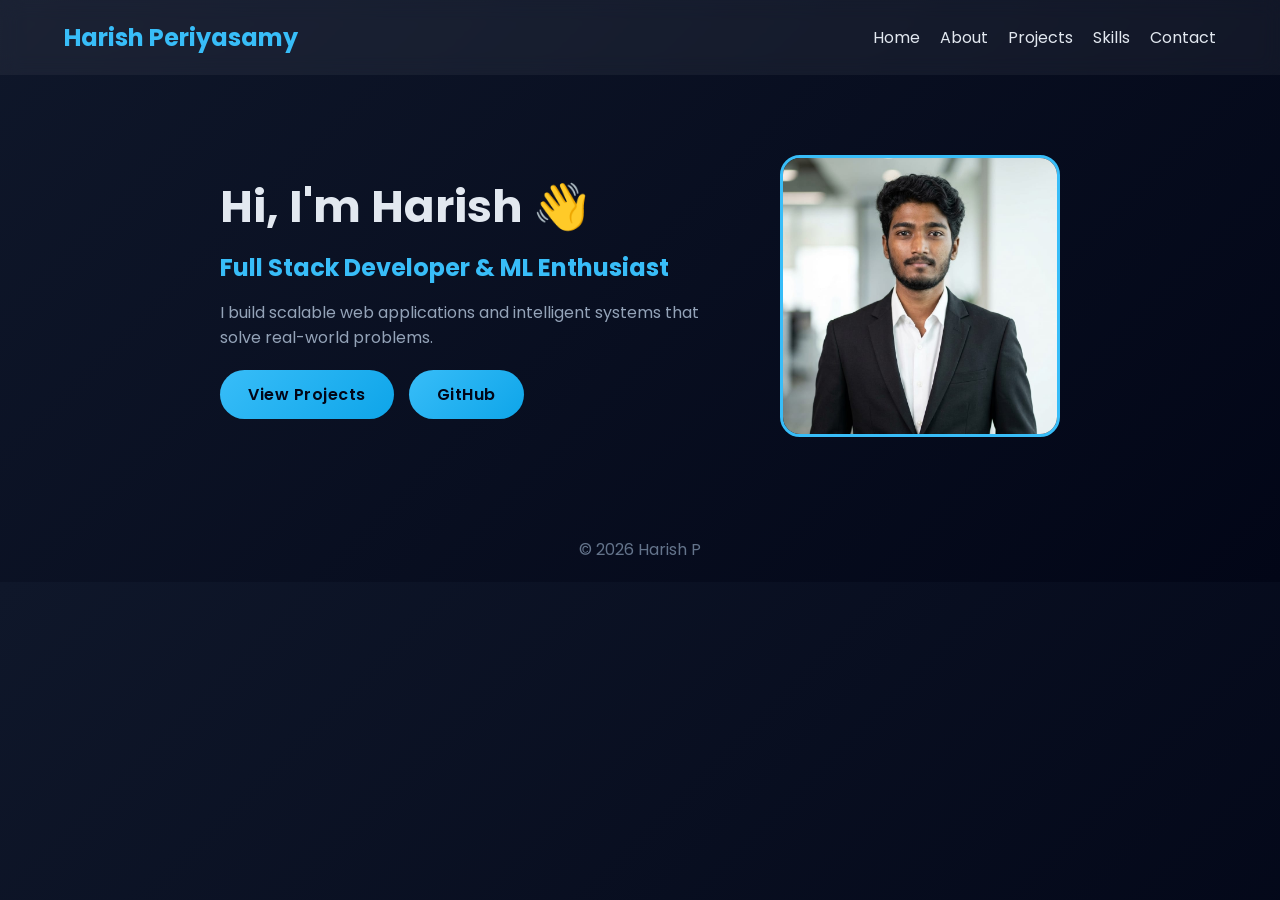
<file: index.html>
<!DOCTYPE html>
<html lang="en">
<head>
<meta charset="UTF-8">
<title>Harish P | Full Stack Developer</title>
<link rel="stylesheet" href="style.css">
</head>
<body>

<nav>
  <h2>Harish Periyasamy</h2>
  <ul>
    <li><a href="index.html">Home</a></li>
    <li><a href="about.html">About</a></li>
    <li><a href="projects.html">Projects</a></li>
    <li><a href="skills.html">Skills</a></li>
    <li><a href="contact.html">Contact</a></li>
  </ul>
</nav>

<section class="hero">
  <div class="hero-content">
    <h1>Hi, I'm Harish 👋</h1>
    <h3>Full Stack Developer & ML Enthusiast</h3>
    <p>I build scalable web applications and intelligent systems that solve real-world problems.</p>
    <div class="buttons">
      <a href="projects.html" class="btn">View Projects</a>
      <a href="https://https://github.com/Harish007700" class="btn">GitHub</a>
    </div>
  </div>

  <div class="hero-img">
    <img src="WhatsApp Image 2026-04-05 at 8.55.33 AM.jpeg" alt="Harish">
  </div>
</section>

<footer>
  © 2026 Harish P
</footer>
</body>

</html>
</file>
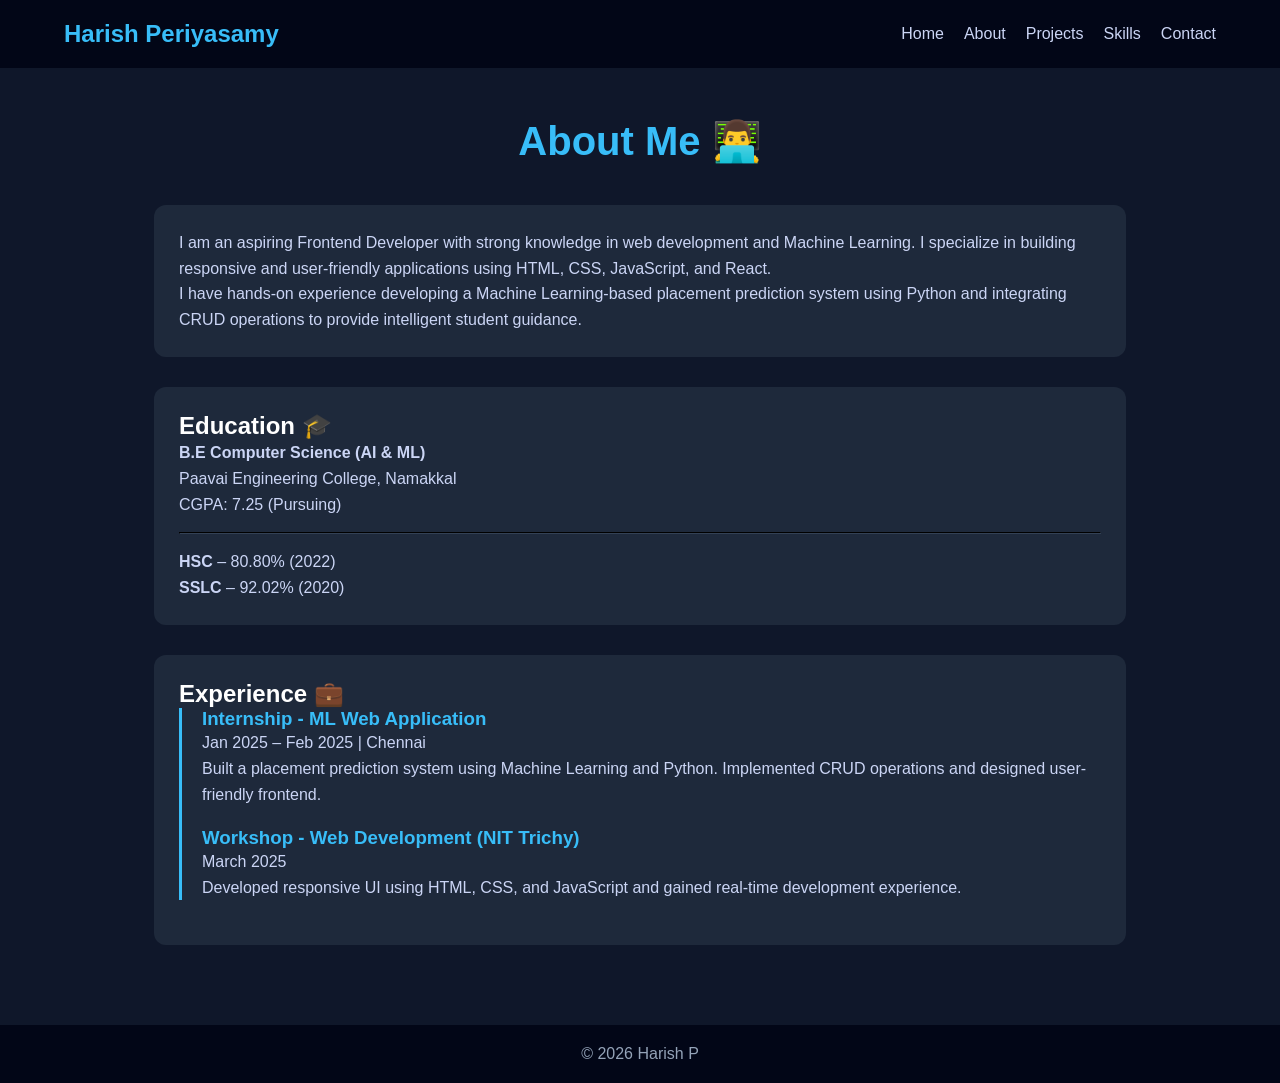
<file: about.html>
<!DOCTYPE html>
<html lang="en">
<head>
<meta charset="UTF-8">
<meta name="viewport" content="width=device-width, initial-scale=1.0">
<title>About | Harish P</title>

<style>

/* RESET */
*{
  margin:0;
  padding:0;
  box-sizing:border-box;
}

body {
  font-family: 'Segoe UI', sans-serif;
  background: #0f172a;
  color: white;
}

/* ================= NAVBAR ================= */
nav {
  display: flex;
  justify-content: space-between;
  align-items: center;
  padding: 20px 5%;
  background: #020617;
  flex-wrap: wrap;
}

nav h2 {
  color: #38bdf8;
}

nav ul {
  list-style: none;
  display: flex;
  gap: 20px;
  flex-wrap: wrap;
}

nav ul li a {
  text-decoration: none;
  color: #cbd5f5;
  transition: 0.3s;
}

nav ul li a:hover {
  color: #38bdf8;
}

/* ================= CONTAINER ================= */
.container {
  padding: 50px 5%;
}

h1 {
  text-align: center;
  color: #38bdf8;
  margin-bottom: 40px;
  font-size: clamp(1.8rem, 5vw, 2.5rem);
}

/* ================= CARD ================= */
.card {
  background: #1e293b;
  padding: 25px;
  border-radius: 12px;
  margin-bottom: 30px;
  transition: 0.3s;
}

.card:hover {
  transform: translateY(-5px);
  box-shadow: 0 0 15px #38bdf8;
}

/* ================= TIMELINE ================= */
.timeline {
  border-left: 3px solid #38bdf8;
  padding-left: 20px;
}

.timeline-item {
  margin-bottom: 20px;
}

.timeline-item h3 {
  margin: 0;
  color: #38bdf8;
}

/* ================= TEXT ================= */
p {
  color: #cbd5f5;
  line-height: 1.6;
  font-size: clamp(0.9rem, 2.5vw, 1rem);
}

/* ================= FOOTER ================= */
footer {
  text-align: center;
  padding: 20px;
  background: #020617;
  color: #94a3b8;
}

/* ================= RESPONSIVE ================= */

/* 📱 MOBILE */
@media (max-width: 600px) {

  nav {
    flex-direction: column;
    align-items: center;
    text-align: center;
  }

  nav ul {
    justify-content: center;
    margin-top: 10px;
  }

  .container {
    padding: 30px 5%;
  }

  .card {
    padding: 20px;
  }

}

/* 📲 TABLET */
@media (max-width: 992px) {

  .container {
    padding: 40px 5%;
  }

}

/* 💻 LARGE SCREENS */
@media (min-width: 1200px) {

  .container {
    max-width: 1100px;
    margin: auto;
  }

}

</style>
</head>

<body>

<!-- NAVBAR -->
<nav>
  <h2>Harish Periyasamy</h2>
  <ul>
    <li><a href="index.html">Home</a></li>
    <li><a href="about.html">About</a></li>
    <li><a href="projects.html">Projects</a></li>
    <li><a href="skills.html">Skills</a></li>
    <li><a href="contact.html">Contact</a></li>
  </ul>
</nav>

<!-- CONTENT -->
<section class="container">

<h1>About Me 👨‍💻</h1>

<!-- ABOUT -->
<div class="card">
  <p>
    I am an aspiring Frontend Developer with strong knowledge in web development
    and Machine Learning. I specialize in building responsive and user-friendly
    applications using HTML, CSS, JavaScript, and React.
  </p>

  <p>
    I have hands-on experience developing a Machine Learning-based placement
    prediction system using Python and integrating CRUD operations to provide
    intelligent student guidance.
  </p>
</div>

<!-- EDUCATION -->
<div class="card">
  <h2>Education 🎓</h2>

  <p><strong>B.E Computer Science (AI & ML)</strong></p>
  <p>Paavai Engineering College, Namakkal</p>
  <p>CGPA: 7.25 (Pursuing)</p>

  <hr style="border-color:#334155; margin:15px 0;">

  <p><strong>HSC</strong> – 80.80% (2022)</p>
  <p><strong>SSLC</strong> – 92.02% (2020)</p>
</div>

<!-- EXPERIENCE -->
<div class="card">
  <h2>Experience 💼</h2>

  <div class="timeline">

    <div class="timeline-item">
      <h3>Internship - ML Web Application</h3>
      <p>Jan 2025 – Feb 2025 | Chennai</p>
      <p>
        Built a placement prediction system using Machine Learning and Python.
        Implemented CRUD operations and designed user-friendly frontend.
      </p>
    </div>

    <div class="timeline-item">
      <h3>Workshop - Web Development (NIT Trichy)</h3>
      <p>March 2025</p>
      <p>
        Developed responsive UI using HTML, CSS, and JavaScript and gained
        real-time development experience.
      </p>
    </div>

  </div>
</div>

</section>

<!-- FOOTER -->
<footer>
  © 2026 Harish P
</footer>

</body>
</html>
</file>
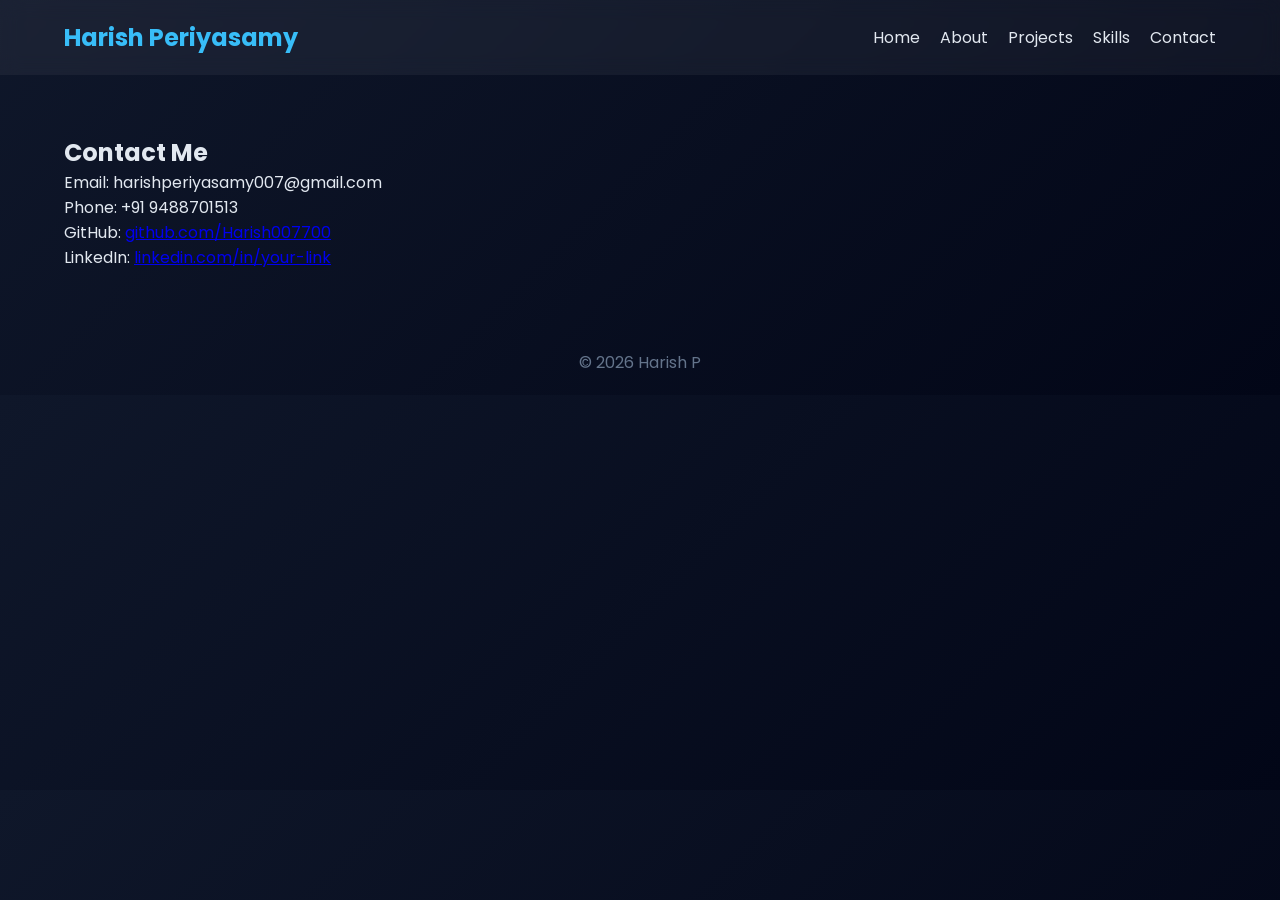
<file: contact.html>
<!DOCTYPE html>
<html lang="en">
<head>
<meta charset="UTF-8">
<title>Contact | Harish P</title>
<link rel="stylesheet" href="style.css">
</head>
<body>
<nav>
  <h2>Harish Periyasamy</h2>
  <ul>
    <li><a href="index.html">Home</a></li>
    <li><a href="about.html">About</a></li>
    <li><a href="projects.html">Projects</a></li>
    <li><a href="skills.html">Skills</a></li>
    <li><a href="contact.html">Contact</a></li>
  </ul>
</nav>

<section class="container">
  <h1>Contact Me</h1>
  <p>Email: harishperiyasamy007@gmail.com</p>
  <p>Phone: +91 9488701513</p>
  <p>
    GitHub: <a href="https://github.com/Harish007700" target="_blank">github.com/Harish007700</a><br>
    LinkedIn: <a href="https://www.linkedin.com/feed/" target="_blank">linkedin.com/in/your-link</a>
  </p>
</section>

<footer>
  © 2026 Harish P
</footer>
</body>
</html>
</file>
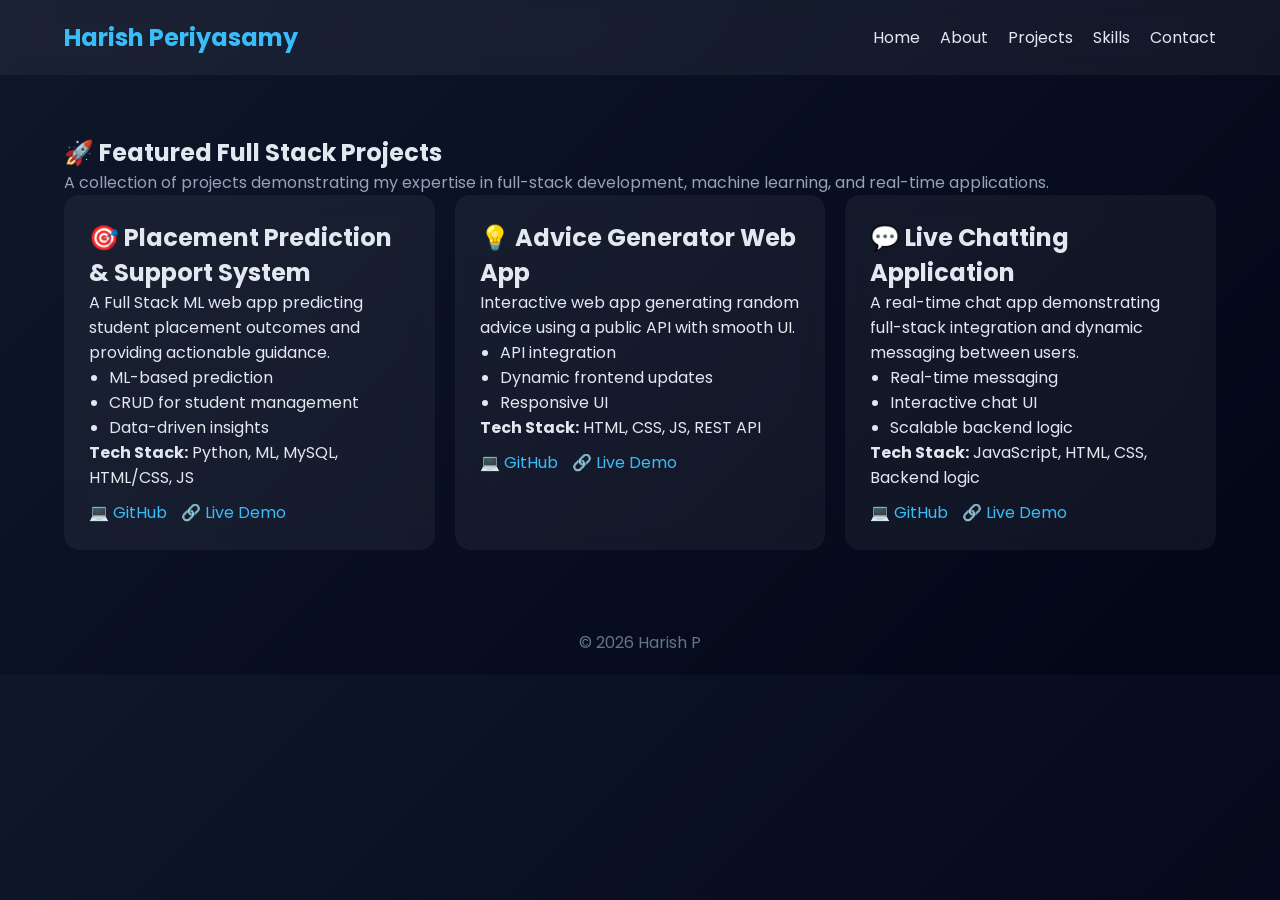
<file: projects.html>
<!DOCTYPE html>
<html lang="en">
<head>
<meta charset="UTF-8">
<title>Projects | Harish P</title>
<link rel="stylesheet" href="style.css">
</head>
<body>
<nav>
  <h2>Harish Periyasamy</h2>
  <ul>
    <li><a href="index.html">Home</a></li>
    <li><a href="about.html">About</a></li>
    <li><a href="projects.html">Projects</a></li>
    <li><a href="skills.html">Skills</a></li>
    <li><a href="contact.html">Contact</a></li>
  </ul>
</nav>

<section class="container">
  <h1>🚀 Featured Full Stack Projects</h1>
  <p style="color:#94a3b8;">
    A collection of projects demonstrating my expertise in full-stack development,
    machine learning, and real-time applications.
  </p>

  <div class="projects">

    <!-- Project 1 -->
    <div class="card">
      <h2>🎯 Placement Prediction & Support System</h2>
      <p>A Full Stack ML web app predicting student placement outcomes and providing actionable guidance.</p>
      <ul>
        <li>ML-based prediction</li>
        <li>CRUD for student management</li>
        <li>Data-driven insights</li>
      </ul>
      <p><b>Tech Stack:</b> Python, ML, MySQL, HTML/CSS, JS</p>
      <div class="project-links">
        <a href="https://github.com/Harish007700/Placement-Prediction-and-Support-System.git" target="_blank">💻 GitHub</a>
        <a href="#">🔗 Live Demo</a>
      </div>
    </div>

    <!-- Project 2 -->
    <div class="card">
      <h2>💡 Advice Generator Web App</h2>
      <p>Interactive web app generating random advice using a public API with smooth UI.</p>
      <ul>
        <li>API integration</li>
        <li>Dynamic frontend updates</li>
        <li>Responsive UI</li>
      </ul>
      <p><b>Tech Stack:</b> HTML, CSS, JS, REST API</p>
      <div class="project-links">
        <a href="https://github.com/Harish007700/Advice-Generator.git" target="_blank">💻 GitHub</a>
        <a href="#">🔗 Live Demo</a>
      </div>
    </div>

    <!-- Project 3 -->
    <div class="card">
      <h2>💬 Live Chatting Application</h2>
      <p>A real-time chat app demonstrating full-stack integration and dynamic messaging between users.</p>
      <ul>
        <li>Real-time messaging</li>
        <li>Interactive chat UI</li>
        <li>Scalable backend logic</li>
      </ul>
      <p><b>Tech Stack:</b> JavaScript, HTML, CSS, Backend logic</p>
      <div class="project-links">
        <a href="https://github.com/Harish007700/live-chatting-app.git" target="_blank">💻 GitHub</a>
        <a href="#">🔗 Live Demo</a>
      </div>
    </div>

  </div>
</section>

<footer>
  © 2026 Harish P
</footer>
</body>
</html>
</file>
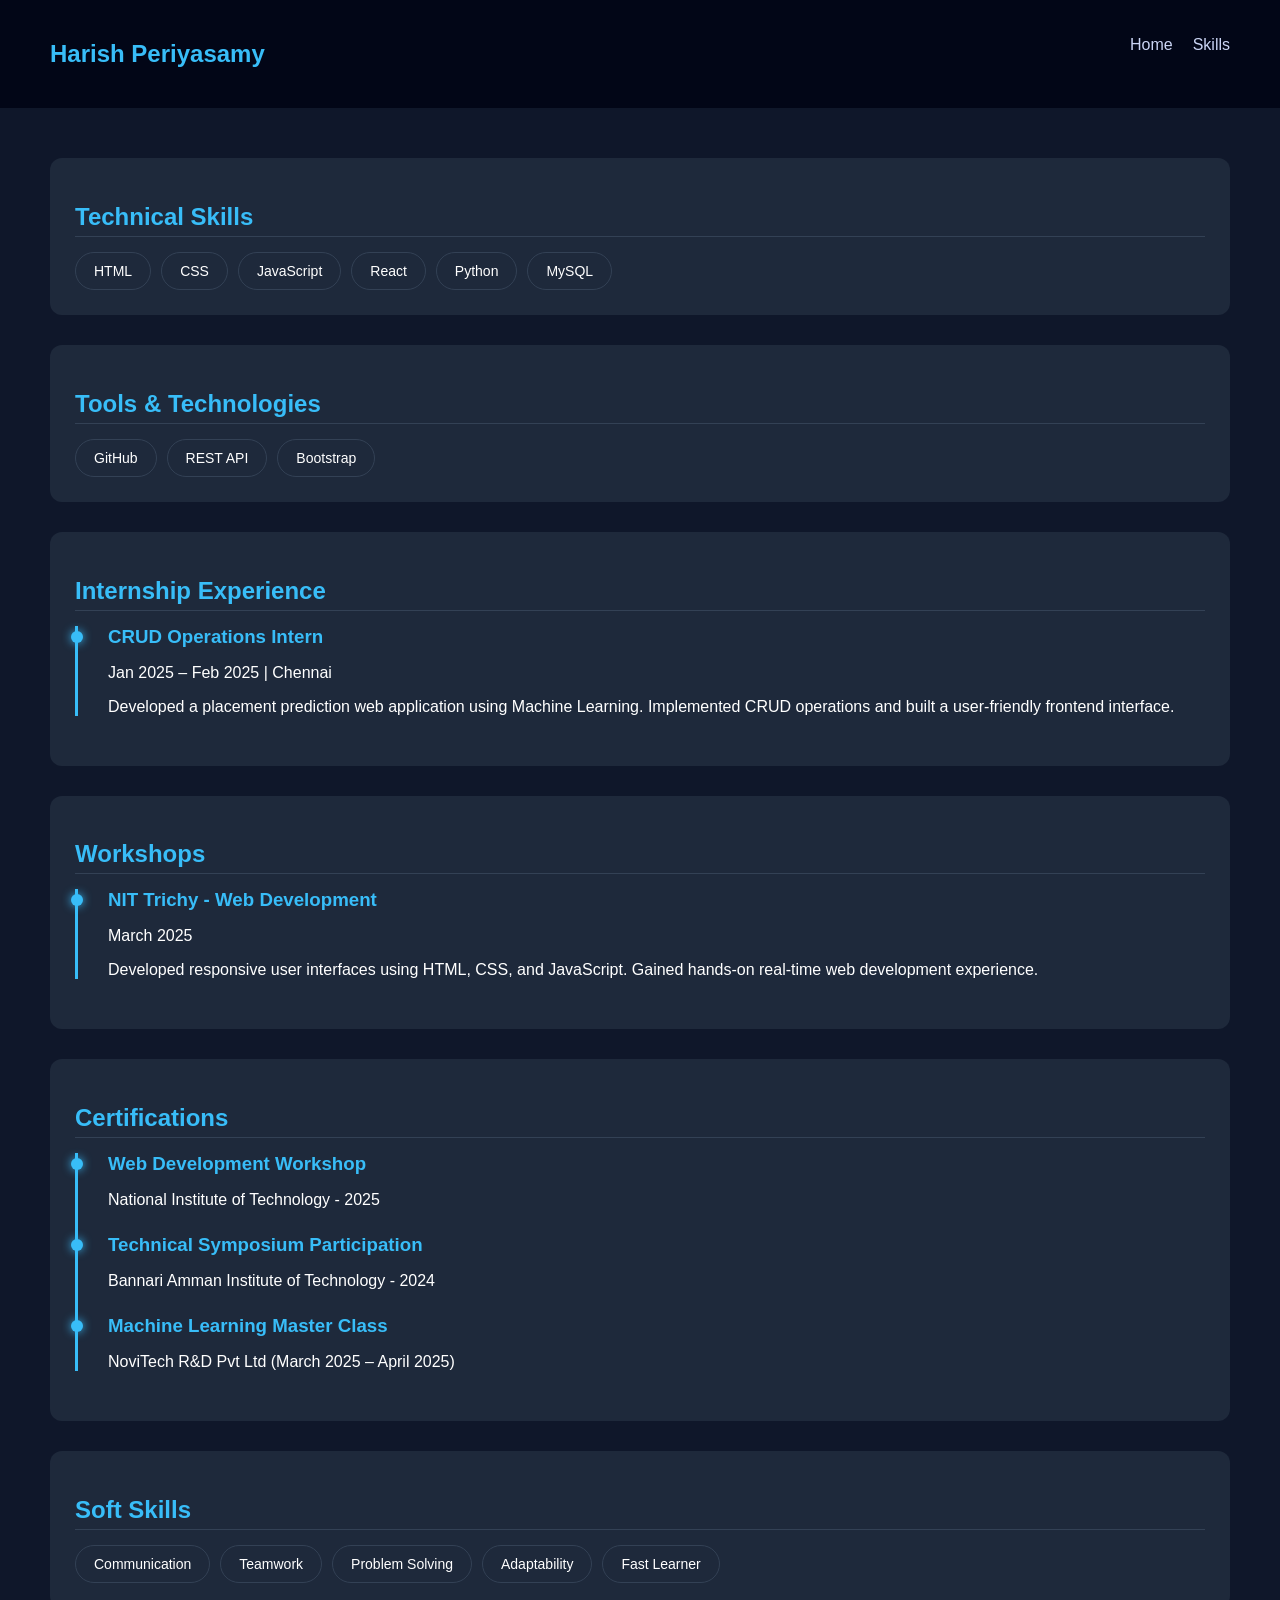
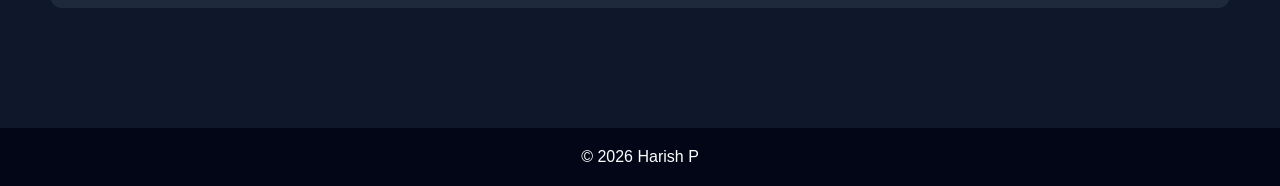
<file: skills.html>
<!DOCTYPE html>
<html lang="en">
<head>
<meta charset="UTF-8">
<title>Skills | Harish P</title>

<style>
body {
  margin: 0;
  font-family: 'Segoe UI', sans-serif;
  background: #0f172a;
  color: white;
}

/* NAVBAR */
nav {
  display: flex;
  justify-content: space-between;
  padding: 20px 50px;
  background: #020617;
}

nav h2 {
  color: #38bdf8;
}

nav ul {
  list-style: none;
  display: flex;
  gap: 20px;
}

nav ul li a {
  text-decoration: none;
  color: #cbd5f5;
}

/* CONTAINER */
.container {
  padding: 50px;
}

h1 {
  text-align: center;
  color: #38bdf8;
  margin-bottom: 40px;
}

/* CARD */
.card {
  background: #1e293b;
  padding: 25px;
  border-radius: 12px;
  margin-bottom: 30px;
  transition: 0.3s;

  /* Animation */
  opacity: 0;
  transform: translateY(20px);
  animation: fadeIn 0.6s forwards;
}

.card:hover {
  transform: translateY(-5px);
  box-shadow: 0 0 15px #38bdf8;
}

.card h2 {
  margin-bottom: 15px;
  color: #38bdf8;
  border-bottom: 1px solid #334155;
  padding-bottom: 5px;
}

/* TAGS */
.tags {
  display: flex;
  flex-wrap: wrap;
  gap: 10px;
}

.tag {
  background: #1e293b;
  padding: 10px 18px;
  border-radius: 25px;
  border: 1px solid #334155;
  transition: 0.3s;
  font-size: 14px;
}

.tag:hover {
  background: #38bdf8;
  color: #020617;
  transform: scale(1.1);
  box-shadow: 0 0 10px #38bdf8;
}

/* TIMELINE */
.timeline {
  border-left: 3px solid #38bdf8;
  padding-left: 20px;
}

.timeline-item {
  margin-bottom: 25px;
  position: relative;
  padding-left: 10px;
}

.timeline-item::before {
  content: "";
  position: absolute;
  left: -27px;
  top: 5px;
  width: 12px;
  height: 12px;
  background: #38bdf8;
  border-radius: 50%;
  box-shadow: 0 0 10px #38bdf8;
}

.timeline-item h3 {
  margin: 0;
  color: #38bdf8;
}

/* ANIMATION */
@keyframes fadeIn {
  to {
    opacity: 1;
    transform: translateY(0);
  }
}

/* FOOTER */
footer {
  text-align: center;
  padding: 20px;
  background: #020617;
  margin-top: 40px;
}
</style>

</head>

<body>

<nav>
  <h2>Harish Periyasamy</h2>
  <ul>
    <li><a href="index.html">Home</a></li>
    <li><a href="skills.html">Skills</a></li>
  </ul>
</nav>

<div class="container">



<!-- TECHNICAL SKILLS -->
<div class="card">
  <h2>Technical Skills</h2>
  <div class="tags">
    <span class="tag">HTML</span>
    <span class="tag">CSS</span>
    <span class="tag">JavaScript</span>
    <span class="tag">React</span>
    <span class="tag">Python</span>
    <span class="tag">MySQL</span>
  </div>
</div>

<!-- TOOLS -->
<div class="card">
  <h2>Tools & Technologies</h2>
  <div class="tags">
    <span class="tag">GitHub</span>
    <span class="tag">REST API</span>
    <span class="tag">Bootstrap</span>
  </div>
</div>

<!-- INTERNSHIP -->
<div class="card">
  <h2>Internship Experience</h2>
  <div class="timeline">
    <div class="timeline-item">
      <h3>CRUD Operations Intern</h3>
      <p>Jan 2025 – Feb 2025 | Chennai</p>
      <p>
        Developed a placement prediction web application using Machine Learning.  
        Implemented CRUD operations and built a user-friendly frontend interface.
      </p>
    </div>
  </div>
</div>

<!-- WORKSHOP -->
<div class="card">
  <h2>Workshops</h2>
  <div class="timeline">
    <div class="timeline-item">
      <h3>NIT Trichy - Web Development</h3>
      <p>March 2025</p>
      <p>
        Developed responsive user interfaces using HTML, CSS, and JavaScript.  
        Gained hands-on real-time web development experience.
      </p>
    </div>
  </div>
</div>

<!-- CERTIFICATIONS -->
<div class="card">
  <h2>Certifications</h2>
  <div class="timeline">
    <div class="timeline-item">
      <h3>Web Development Workshop</h3>
      <p>National Institute of Technology - 2025</p>
    </div>

    <div class="timeline-item">
      <h3>Technical Symposium Participation</h3>
      <p>Bannari Amman Institute of Technology - 2024</p>
    </div>

    <div class="timeline-item">
      <h3>Machine Learning Master Class</h3>
      <p>NoviTech R&D Pvt Ltd (March 2025 – April 2025)</p>
    </div>
  </div>
</div>

<!-- SOFT SKILLS -->
<div class="card">
  <h2>Soft Skills</h2>
  <div class="tags">
    <span class="tag">Communication</span>
    <span class="tag">Teamwork</span>
    <span class="tag">Problem Solving</span>
    <span class="tag">Adaptability</span>
    <span class="tag">Fast Learner</span>
  </div>
</div>

</div>

<footer>
  © 2026 Harish P
</footer>

</body>
</html>
</file>
<file: style.css>
@import url('https://fonts.googleapis.com/css2?family=Poppins:wght@300;500;700&display=swap');

* {
  margin: 0;
  padding: 0;
  box-sizing: border-box;
  font-family: 'Poppins', sans-serif;
}

html {
  scroll-behavior: smooth;
}

body {
  background: linear-gradient(135deg, #0f172a, #020617);
  color: #e2e8f0;
}

/* ================= NAVBAR ================= */
nav {
  display: flex;
  justify-content: space-between;
  align-items: center;
  padding: 20px 5%;
  background: rgba(255,255,255,0.05);
  backdrop-filter: blur(10px);
  flex-wrap: wrap;
}

nav h2 {
  color: #38bdf8;
}

nav ul {
  display: flex;
  list-style: none;
  gap: 20px;
  flex-wrap: wrap;
}

nav a {
  color: #e2e8f0;
  text-decoration: none;
  transition: 0.3s;
}

nav a:hover {
  color: #38bdf8;
}

/* ================= HERO ================= */
.hero {
  display: flex;
  justify-content: center;
  align-items: center;
  gap: 60px;
  padding: 80px 5%;
  flex-wrap: wrap;
}

.hero-content {
  max-width: 500px;
}

.hero-content h1 {
  font-size: clamp(1.8rem, 5vw, 2.8rem);
}

.hero-content h3 {
  color: #38bdf8;
  margin: 10px 0;
  font-size: clamp(1.2rem, 3vw, 1.5rem);
}

.hero-content p {
  color: #94a3b8;
  margin: 15px 0;
  font-size: clamp(0.9rem, 2.5vw, 1rem);
}

/* ================= BUTTONS ================= */
.buttons {
  margin-top: 20px;
  display: flex;
  gap: 15px;
  flex-wrap: wrap;
}

.btn {
  padding: 12px 28px;
  border-radius: 30px;
  background: linear-gradient(135deg, #38bdf8, #0ea5e9);
  color: #020617;
  text-decoration: none;
  font-weight: 600;
  letter-spacing: 0.5px;
  position: relative;
  overflow: hidden;
  transition: 0.4s;
}

.btn:hover {
  transform: translateY(-3px) scale(1.05);
  box-shadow: 0 10px 25px rgba(56,189,248,0.5);
}

.btn::before {
  content: "";
  position: absolute;
  top: 0;
  left: -75%;
  width: 50%;
  height: 100%;
  background: rgba(255,255,255,0.3);
  transform: skewX(-25deg);
  transition: 0.5s;
}

.btn:hover::before {
  left: 125%;
}

.btn-outline {
  border: 2px solid #38bdf8;
  padding: 10px 20px;
  color: #38bdf8;
  border-radius: 30px;
  text-decoration: none;
}

/* ================= IMAGE ================= */
.hero-img {
  display: flex;
  justify-content: center;
}

.hero-img img {
  width: 100%;
  max-width: 280px;
  height: auto;
  border-radius: 20px;
  border: 3px solid #38bdf8;
}

/* ================= CONTAINER ================= */
.container {
  padding: 60px 5%;
}

/* ================= PROJECTS ================= */
.projects {
  display: grid;
  grid-template-columns: repeat(auto-fit, minmax(250px, 1fr));
  gap: 20px;
}

.card {
  background: rgba(255,255,255,0.05);
  padding: 25px;
  border-radius: 15px;
  backdrop-filter: blur(12px);
  transition: 0.3s;
}

.card:hover {
  transform: translateY(-8px);
  background: rgba(56,189,248,0.1);
}

/* ================= SKILLS ================= */
.skill {
  display: inline-block;
  padding: 10px 15px;
  margin: 8px;
  border-radius: 20px;
  background: rgba(56,189,248,0.1);
  border: 1px solid #38bdf8;
}

/* ================= LINKS ================= */
.project-links a {
  display: inline-block;
  margin-right: 10px;
  margin-top: 10px;
  color: #38bdf8;
  text-decoration: none;
}

/* ================= FOOTER ================= */
footer {
  text-align: center;
  padding: 20px;
  color: #64748b;
}

/* ================= LIST ================= */
ul {
  margin-left: 20px;
}

/* ================= RESPONSIVE ================= */

/* Mobile */
@media (max-width: 600px) {
  nav {
    flex-direction: column;
    align-items: center;
  }

  nav ul {
    justify-content: center;
  }

  .hero {
    flex-direction: column;
    text-align: center;
    padding: 50px 5%;
  }

  .hero-content {
    max-width: 100%;
  }

  .buttons {
    justify-content: center;
  }
}

/* Tablet */
@media (max-width: 992px) {
  .hero {
    gap: 40px;
  }
}

/* Large screens */
@media (min-width: 1200px) {
  .hero {
    max-width: 1200px;
    margin: auto;
  }
}
</file>
